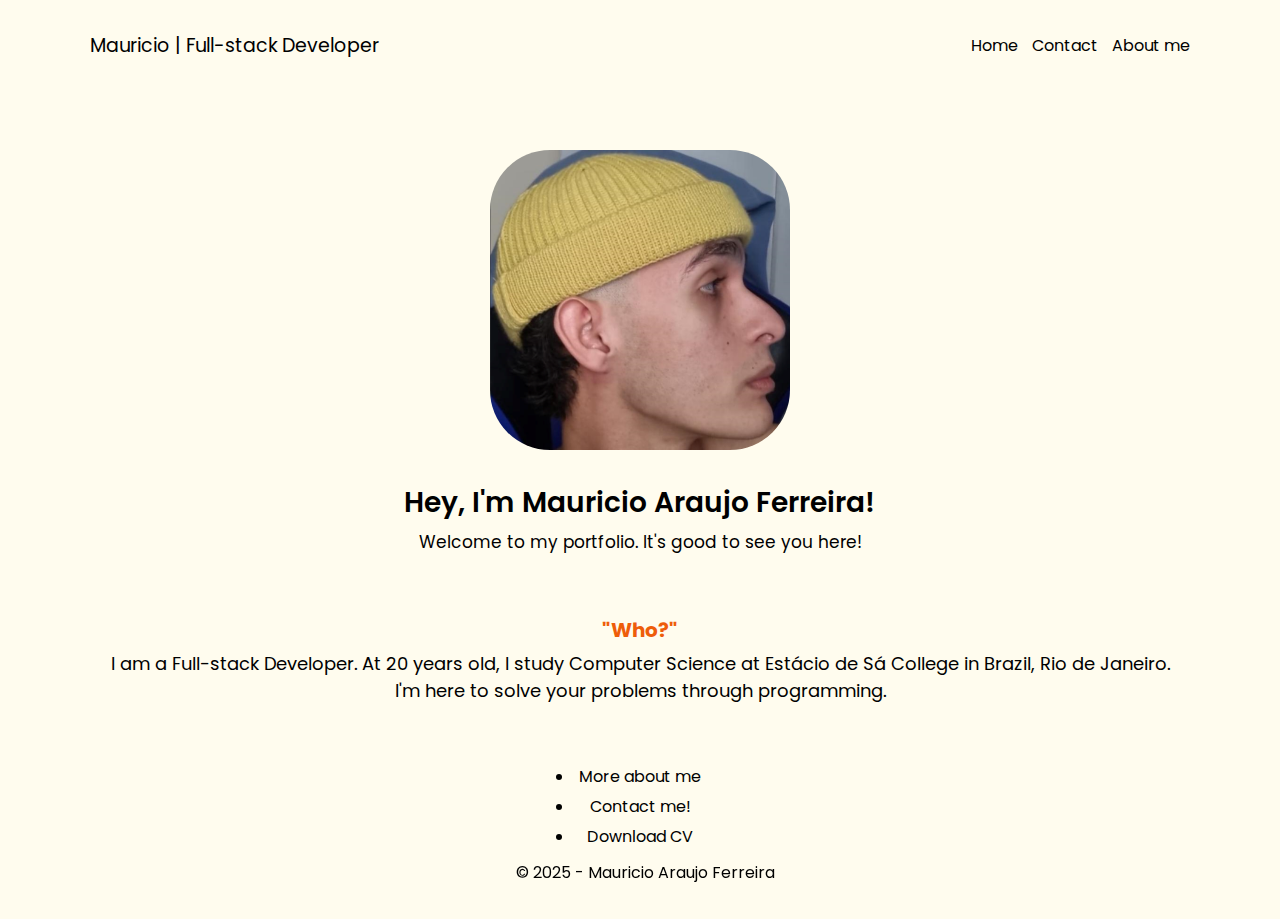
<file: index.html>
<!DOCTYPE html>
<html lang="en">
<head>
    <meta charset="UTF-8">
    <meta name="viewport" content="width=device-width, initial-scale=1.0">
    <title>Home | Mauricio</title>
    <link rel="stylesheet" href="contact.html">
    <link rel="stylesheet" href="style.css">
    <link rel="shortcut icon" type="imagex/png" href="nerd.ico">
</head>
<body>
    
<header>
    <nav>
        <div class="left">
        <a href="index.html">Mauricio | Full-stack Developer</a>
        </div>

        <div class="right">
        <!--<ul class="links"> -->
        <a href="index.html">Home</a>
        <a href="contact.html">Contact</a>
        <a href="aboutme.html">About me</a>
        <!--</ul>-->
        </div>
    </nav>
</header>

<main>
    <section class="welcome">
    <img src="Mauro.png" alt="Mauricio" class="mauro-png">

    <h1>Hey, I'm Mauricio Araujo Ferreira!</h1>
    <p>Welcome to my portfolio. It's good to see you here!</p>
    </section>

    <section class="about-me">
    <h2 class="orange">"Who?"</h2>
    <p>I am a Full-stack Developer. At 20 years old, I study Computer Science at Estácio de Sá College in Brazil, Rio de Janeiro.<br> I'm here to solve your problems through programming.</p>
    </section>

    <section class="pages">
    <ul>
    <li><a href="aboutme.html">More about me</a></li>    
    <li><a href="contact.html">Contact me!</a></li>
    <li><a href="Currículo Mauricio Araujo Ferreira - 2025.2.pdf">Download CV</a></li>
    </ul>
    </section>
</main>
</body>

<footer>
    <p>&copy; 2025 - Mauricio Araujo Ferreira</p>
</footer>

</html>
</file>
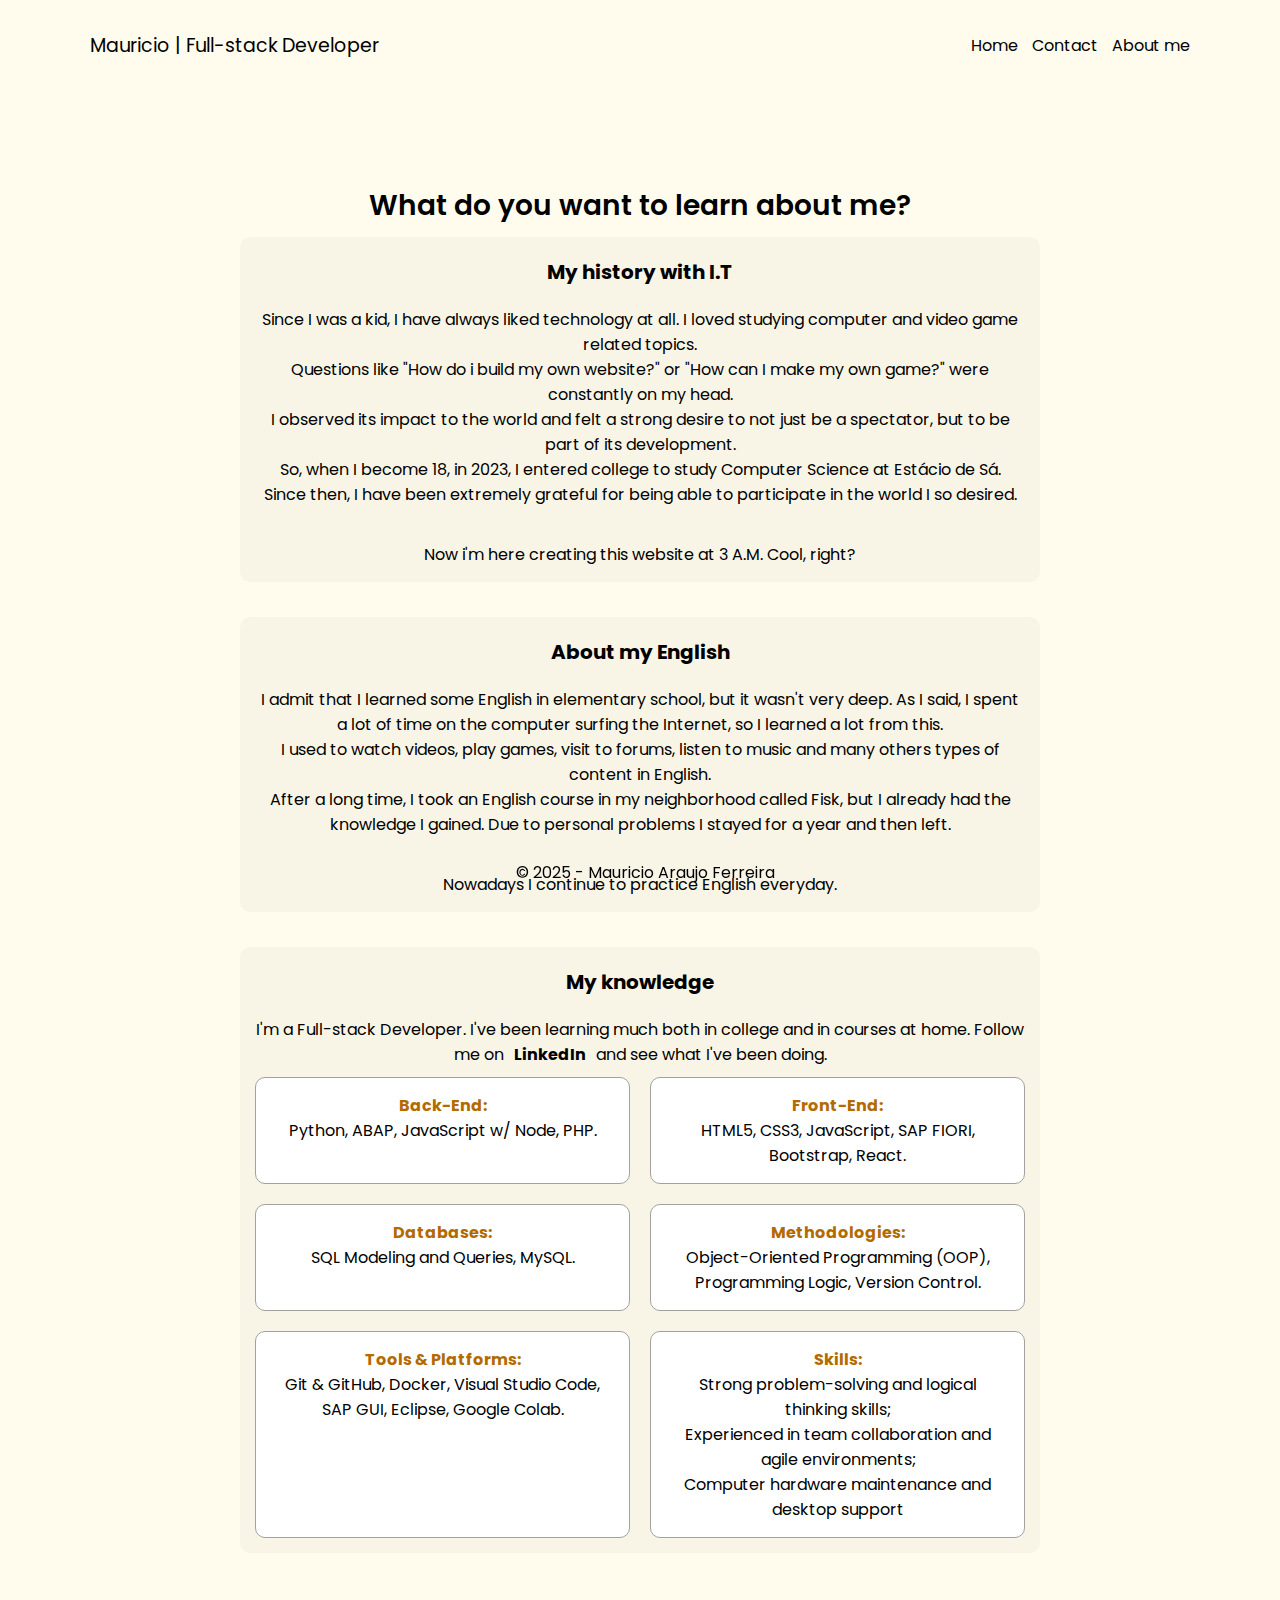
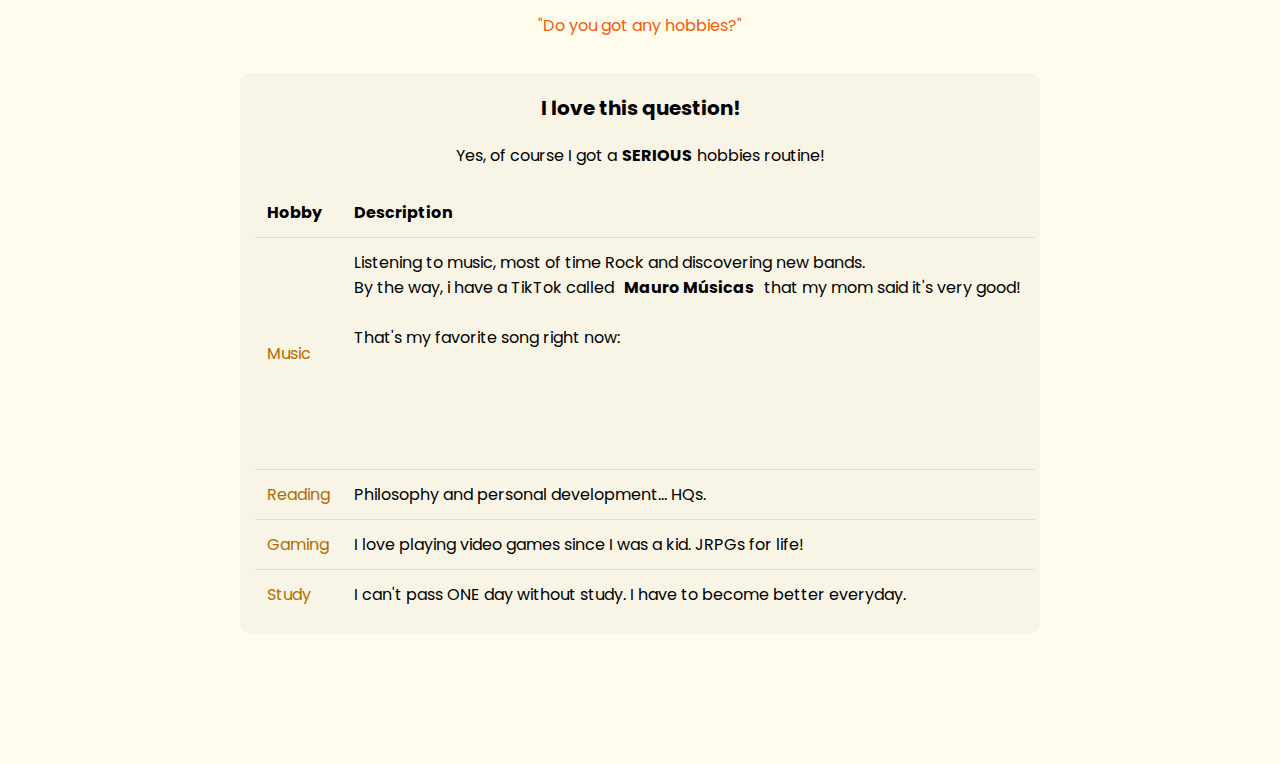
<file: aboutme.html>
<!DOCTYPE html>
<html lang="en">
<head>
    <meta charset="UTF-8">
    <meta name="viewport" content="width=device-width, initial-scale=1.0">
    <title>Home | Mauricio</title>
    <link rel="stylesheet" href="contact.html">
    <link rel="stylesheet" href="style.css">
    <link rel="stylesheet" href="aboutme.css">
    <link rel="shortcut icon" type="imagex/png" href="nerd.ico">
</head>
<body>
    <header>
    <nav>
        <div class="left">
        <a href="index.html">Mauricio | Full-stack Developer</a>
        </div>

        <div class="right">
        <!--<ul class="links"> -->
        <a href="index.html">Home</a>
        <a href="contact.html">Contact</a>
        <a href="aboutme.html">About me</a>
        <!--</ul>-->
        </div>
    </nav>

    <main>
        <h1>What do you want to learn about me?</h1>

        <section class="status1">
            <div class="container">
            <h2>My history with I.T</h2>
            <p>Since I was a kid, I have always liked technology at all. I loved studying computer and video game related topics.<br>Questions like "How do i build my own website?" or "How can I make my own game?" were constantly on my head.<br>I observed its impact to the world and felt a strong desire to not just be a spectator, but to be part of its development.<br>So, when I become 18, in 2023, I entered college to study Computer Science at Estácio de Sá.<br> Since then, I have been extremely grateful for being able to participate in the world I so desired.</p><br>
            <p>Now i'm here creating this website at 3 A.M. Cool, right?</p>
            </div>
        </section>

        <br>

        <section class="status2">
            <div class="container">
            <h2>About my English</h2>
            <p>I admit that I learned some English in elementary school, but it wasn't very deep. As I said, I spent a lot of time on the computer surfing the Internet, so I learned a lot from this.<br> I used to watch videos, play games, visit to forums, listen to music and many others types of content in English.<br> After a long time, I took an English course in my neighborhood called Fisk, but I already had the knowledge I gained. Due to personal problems I stayed for a year and then left.</p><br>
            <p>Nowadays I continue to practice English everyday.</p>
            </div>
        </section>

        <br>

        <section class="status3">
            <div class="container">
            <h2>My knowledge</h2>
            <p>I'm a Full-stack Developer. I've been learning much both in college and in courses at home. Follow me on<a href="https://www.linkedin.com/in/mauricio-araujo-ferreira-736405268"><strong>LinkedIn</strong></a>and see what I've been doing.<br></p>

            <div class="skill-container">

            <div class="skill-item">
                <strong>Back-End:</strong>
                <p>Python, ABAP, JavaScript w/ Node, PHP.</p>
            </div>

            <div class="skill-item">
                <strong>Front-End:</strong>
                <p>HTML5, CSS3, JavaScript, SAP FIORI, Bootstrap, React.</p>
            </div>

            <div class="skill-item">
                <strong>Databases:</strong>
                <p>SQL Modeling and Queries, MySQL.</p>
            </div>

            <div class="skill-item">
                <strong>Methodologies:</strong>
                <p>Object-Oriented Programming (OOP), Programming Logic, Version Control.</p>
            </div>

            <div class="skill-item">
                <strong>Tools & Platforms:</strong>
                <p>Git & GitHub, Docker, Visual Studio Code, SAP GUI, Eclipse, Google Colab.</p>
            </div>

            <div class="skill-item">
                <strong>Skills:</strong>
                <p>
                Strong problem-solving and logical thinking skills;<br>
                Experienced in team collaboration and agile environments;<br>
                Computer hardware maintenance and desktop support
                </p>
                </div>
            </div>
            </div>
        </section>

        <br><br>
        <p class="orange">"Do you got any hobbies?"</p><br>

        <section class="hobbies">
            <div class="container">
                <h2>I love this question!</h2>
                <p>Yes, of course I got a<strong>SERIOUS</strong>hobbies routine!</p>
                <table>
                <tr>
                <th>Hobby</th>
                <th>Description</th>
                </tr>
                <tr>
                <td class="colortd">Music</td>
                <td>Listening to music, most of time Rock and discovering new bands.<br>By the way, i have a TikTok called<strong><a href="https://www.tiktok.com/@mauromusicas">Mauro Músicas</a></strong>that my mom said it's very good!<br><br>That's my favorite song right now:<iframe data-testid="embed-iframe" style="border-radius:12px" src="https://open.spotify.com/embed/track/0h3HlD7V4B3gtExX7sI3jM?utm_source=generator" width="100%" height="90" frameBorder="0" allowfullscreen="" allow="autoplay; clipboard-write; encrypted-media; fullscreen; picture-in-picture" loading="lazy"></iframe></td>
                </tr>
                <tr>
                <td class="colortd">Reading</td>
                <td>Philosophy and personal development... HQs.</td>
                </tr>
                <tr>
                <td class="colortd">Gaming</td>
                <td>I love playing video games since I was a kid. JRPGs for life!</td>
                </tr>
                <tr>
                <td class="colortd">Study</td>
                <td>I can't pass ONE day without study. I have to become better everyday.</td>
                </tr>
            </table>
            </div>
        </section>
    </main>
</header>
</body>

<footer>
    <p>&copy; 2025 - Mauricio Araujo Ferreira</p>
</footer>

</html>
</file>
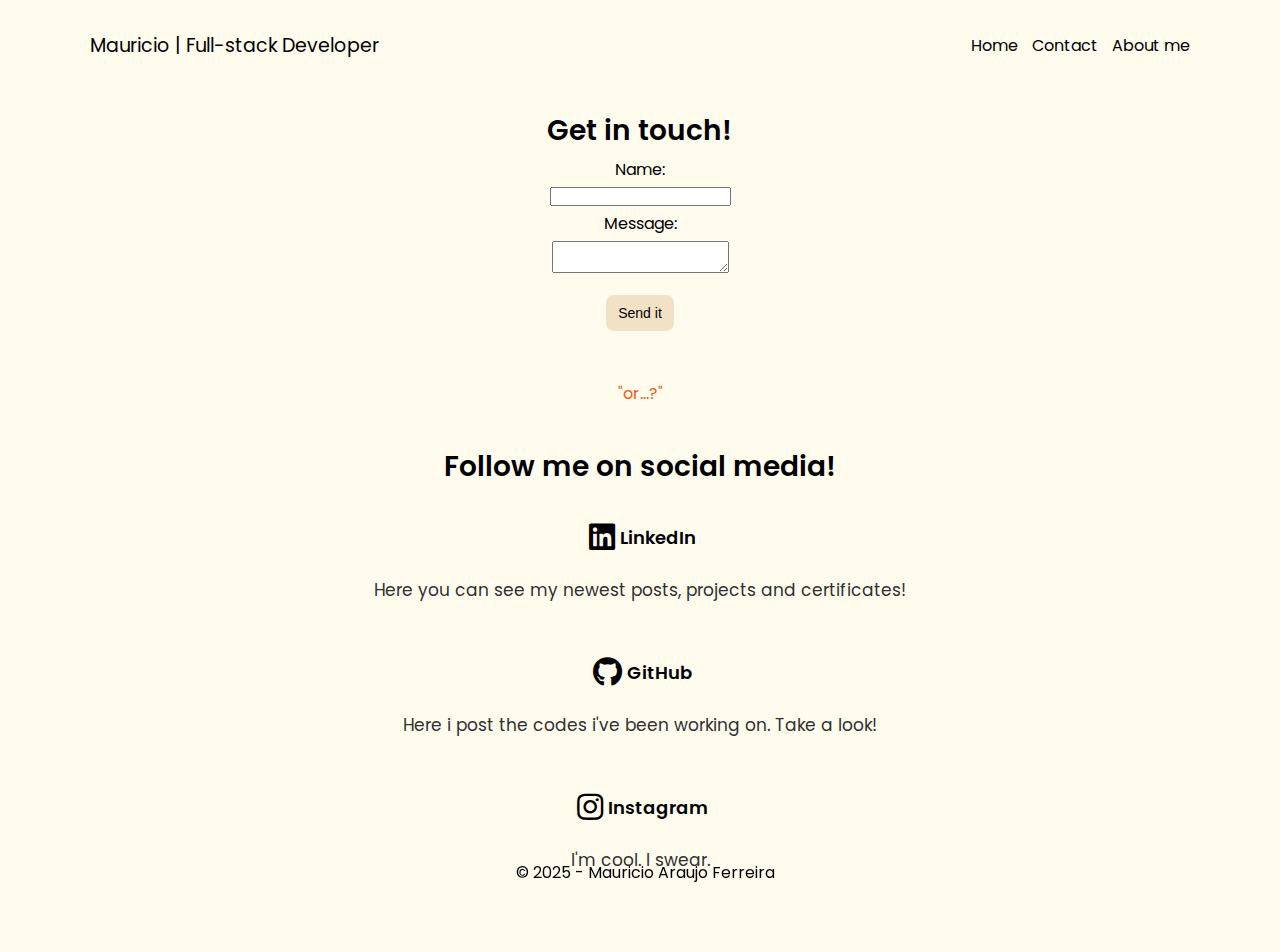
<file: contact.html>
<!DOCTYPE html>
<html lang="en">
<head>
    <meta charset="UTF-8">
    <meta name="viewport" content="width=device-width, initial-scale=1.0">
    <title>Contact | Mauricio</title>
    <link rel="stylesheet" href="index.html">
    <link rel="stylesheet" href="style.css">
    <link rel="stylesheet" href="contact.css">
    <link rel="shortcut icon" type="imagex/png" href="nerd.ico">
    <link rel="stylesheet" href="https://cdnjs.cloudflare.com/ajax/libs/font-awesome/5.15.4/css/all.min.css">
</head>
<body>
<header>
    <nav>
        <div class="left">
        <a href="index.html">Mauricio | Full-stack Developer</a>
        </div>

        <div class="right">
        <!--<ul class="links"> -->
        <a href="index.html">Home</a>
        <a href="contact.html">Contact</a>
        <a href="aboutme.html">About me</a>
        <!--</ul>-->
        </div>
    </nav>
</header>

<main>
    <section class="email">
    <h1>Get in touch!</h1>
    <form action="https://formspree.io/f/xrbawplg" method="POST">
    <label for="name">Name:</label><br>
    <input type="text" id="name" name="name" required><br>

    <label for="message">Message:</label><br>
    <textarea id="message" name="message" required></textarea><br>

    <button type="submit" class="sendbutton">Send it</button><br><br>
    </form>
    </section>

    <p class="orange">"or...?"</p><br>

    <section class="social-media">
    <h1>Follow me on social media!</h1>
    <ul>
        <li>
            <a href="https://www.linkedin.com/in/mauricio-araujo-ferreira-736405268">
                <i class="fab fa-linkedin"></i>
            <span class="link-text">LinkedIn</span></a>
            <p>Here you can see my newest posts, projects and certificates!</p>
        </li>

        <li><a href="https://github.com/MauricioAFerreira">
                <i class="fab fa-github"></i>
            <span class="link-text">GitHub</span></a>
            <p>Here i post the codes i've been working on. Take a look!</p>
        </li>

        <li>
            <a href="https://www.instagram.com/commuricio">
                <i class="fab fa-instagram"></i>
        <span class="link-text">Instagram</span></a>
        <p>I'm cool. I swear.</p>
        </li>
    </ul>
    </section>

</main>
</body>

<footer>
    <p>&copy; 2025 - Mauricio Araujo Ferreira</p>
</footer>

</html>
</file>
<file: style.css>
@import url('https://fonts.googleapis.com/css2?family=Poppins:wght@300;400;600&display=swap');

* {
    margin: 5px;
    padding: 0;
    box-sizing: border-box;
}

.left {
    margin: 0 15px;
    font-size: 19px;
    color: rgb(0, 0, 0);
}
.left:hover {
    color: #b36b00;
    transition: 0.2s;
}

.right {
    margin: 0 15px;
    font-size: 16px;
    color: rgb(0, 0, 0);
}

.right a:hover {
    color: #b36b00;
    transition: 0.2s;
}

h1 {
    font-size: 28px;
    font-weight: 600;
}

h2 {
    font-size: 20px;
    color: #000000;
    margin-top: 10px;
}

.orange {
    color: #ee5d0a;
}

footer {
    bottom: 0;
    left: 0;
    height: 40px;
    position: fixed;
    width: 100%;
}

html {
    scroll-behavior: smooth;
}

body {
    font-family: 'Poppins', sans-serif;
    background-color: #fffcee;
    text-align: center;
    display: flex;
    flex-direction: column;
    justify-content: center;
}

main {
    display: flex;
    flex-direction: column;
    justify-content: center;
    align-items: center;
    flex-grow: 1;
    padding: 20px;
}

.mauro-png {
    width: 300px;
    height: 300px;
    border-radius: 20%;
    object-fit: cover;
    margin-top: 10px;
    margin: 20px;
}

.welcome {
    padding: 20px;
    font-size: 17px;
}

.about-me {
    font-size: 18px;
    margin: 20px;
}

a {
    color: var(--link-color);
    text-decoration: none;
}

nav {
    display: flex;
    justify-content: space-between;
    align-items: center;
    padding: 0 50px;
    height: 50px;
}

.text {
    padding: 10px;
    height: 20px;
    text-align: center;
    align-items: center;

}

.pages {
    display:inline-block;
    margin: 10px;
    padding: 20px 30px;
    color: rgb(0, 0, 0);
}

.pages li:hover {
    color: #b36b00;
    transition: 0.2s;
}
</file>
<file: aboutme.css>
main {
    margin: 90px;
    box-sizing: border-box;
}

h2 {
  text-align: center;
  margin-bottom: 20px;
}

.skill-container {
  display: grid;
  gap: 10px;
  max-width: 800px;
  margin: auto; 
}

.skill-item {
  background: #fff;
  border: 1px solid #a1a1a1;
  border-radius: 10px;
  padding: 15px;
}

.skill-item strong {
  font-size: 16px;
  color: #b36b00;
}

.skill-item p {
  margin: 0;
  color: #000;
}

@media (min-width: 768px) {
  .skill-container {
    grid-template-columns: 1fr 1fr;
  }
}

.container {
  background: #f8f5e7;
  border-radius: 10px;
  padding: 10px;
  gap: 10px;
  max-width: 800px;
  margin: auto; 
}

.orange {
    color: #ee5d0a;
}

footer {
    bottom: 0;
    left: 0;
    height: 40px;
    position: fixed;
    width: 100%;
}

/* Tables */

.colortd {
  color: #b36b00;
}

.hobbies table {
  width: 100%;
  border-collapse: collapse;
  margin-top: 20px;
}

.hobbies th, .hobbies td {
  padding: 12px;
  border-bottom: 1px solid #ddd;
  text-align: left;
}

.hobbies th {
  color: #000;
}

.hobbies tr:last-child td {
  border-bottom: none;
}
</file>
<file: contact.css>
main {
    margin: 0px;
    box-sizing: border-box;
}

button {
background-color: #b36b002c;
  border-radius: 8px;
  border-width: 0;
  color: #000;
  font-size: 14px;
  margin: 10px;
  padding: 10px 12px;
  text-align: center;
  cursor: pointer;
}

.social-media a {
    display: inline-flex;
    flex-direction: row;
    align-items: center;
    color: #000;
    text-decoration: none;
}

.social-media i {
    line-height: 1;
    font-size: 30px; 
    color: #000;
}

.social-media .link-text {
    font-weight: 600;
    color: #000;
    font-size: 18px;
    padding: 0;
    margin: 0;
}

.social-media .link-text:hover{
    color: #b36b00;
    transition: 0.2s;
}

.social-media ul {
  list-style: none;
  padding: 0;
  margin: 0;
}

.social-media p {
    color: #303030;
    margin-bottom: 20px;
    text-align: center;
    font-size: 17px;
    max-width: 640px;
}

.social-media li{
    margin: 24px 0;
    display:flex;
    flex-direction: column;
    align-items: center;
    gap: 10px;
}

.orange {
    color: #ee5d0a
}

footer {
    bottom: 0;
    left: 0;
    height: 40px;
    position: fixed;
    width: 100%;
}
</file>
